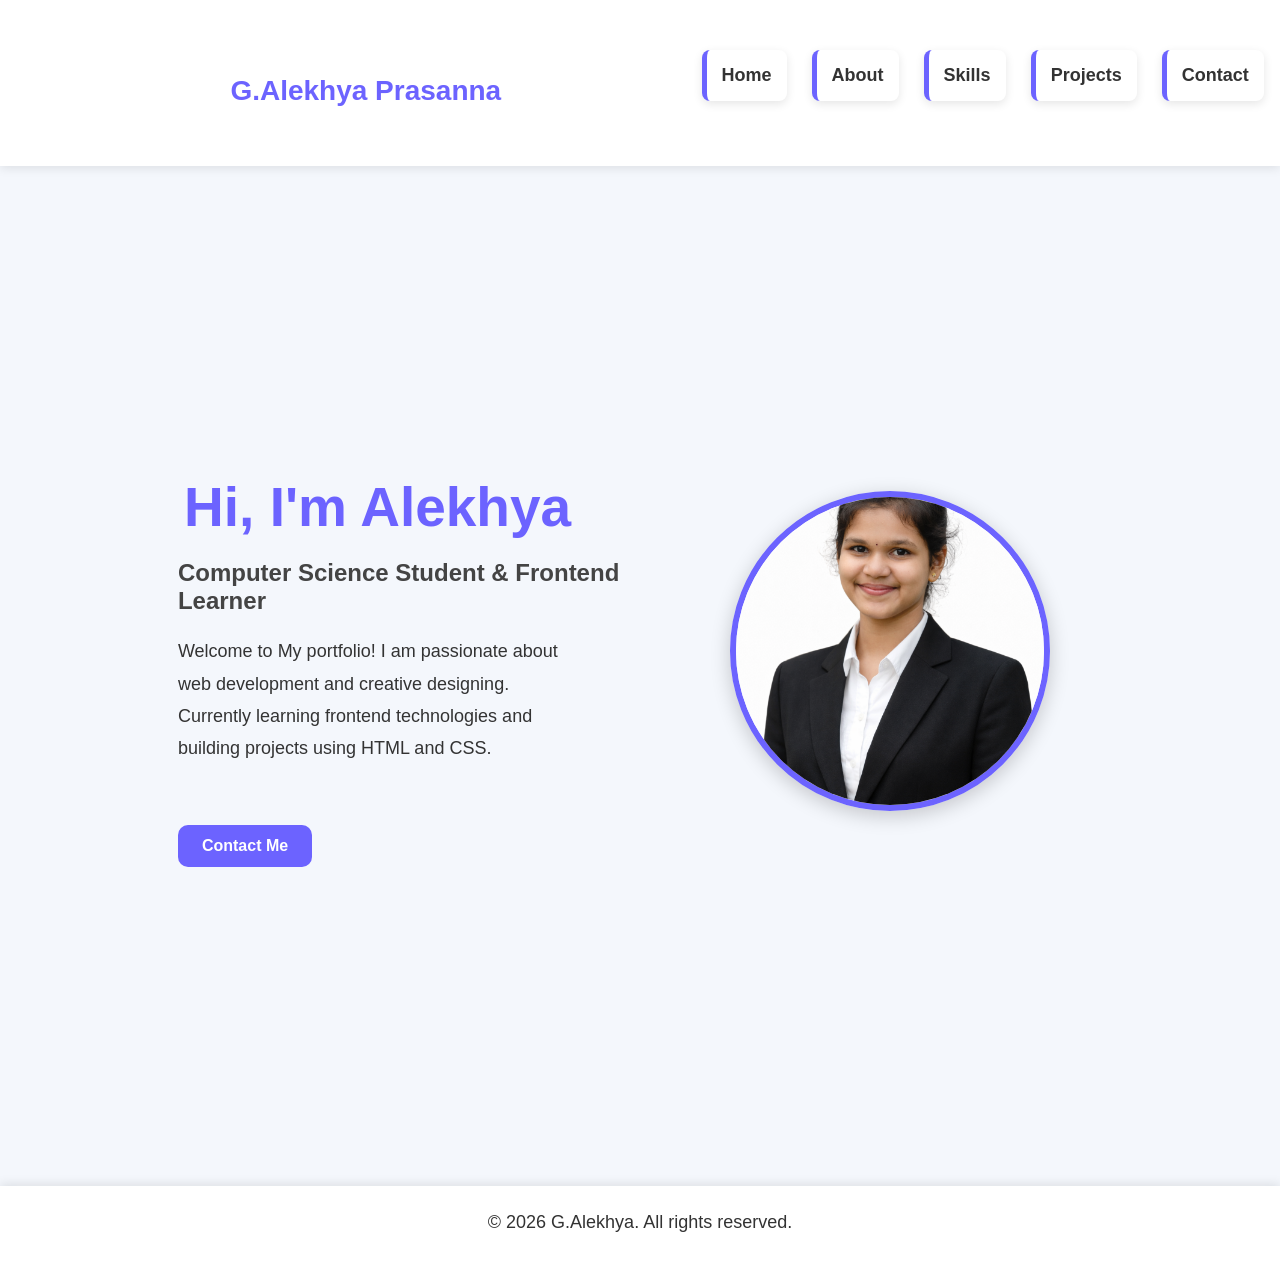
<file: index.html>
<!DOCTYPE html>
<html lang="en">

<head>
  <meta charset="UTF-8">
  <meta name="viewport" content="width=device-width, initial-scale=1.0">
  <title>My Portfolio</title>
  <link rel="stylesheet" href="style.css">
</head>

<body>
        <!-- Navigation Bar -->
    <header>
      <nav>
        <h2 class="logo">G.Alekhya Prasanna</h2>

        <ul>
          <li><a href="index.html" class="active">Home</a> </li>
          <li><a href="about.html">About</a> </li>
          <li><a href="skill.html">Skills</a></li>
          <li><a href="project.html">Projects</a></li>
          <li><a href="contact.html">Contact</a> </li>
          
        </ul>
      </nav>
    </header>
       <section class="alekhya-img">
      <div class="alekhya-text">

      <h1>Hi, I'm Alekhya</h1>

      <h3>Computer Science Student & Frontend Learner</h3>

      <p> Welcome to My portfolio!
        I am passionate about web development and creative designing.
        Currently learning frontend technologies and building projects using HTML and CSS.
      </p>

        <a href="contact.html" class="back-button">Contact Me</a>

      </div>

      <div class="alekhya-img">
        <img src="alekhya.jpg" alt="Alekhya Image" width="150">
      </div>
    </section>

    <footer>
      <p>&copy; 2026 G.Alekhya. All rights reserved.</p>
    </footer>

</body>

</html>
</file>
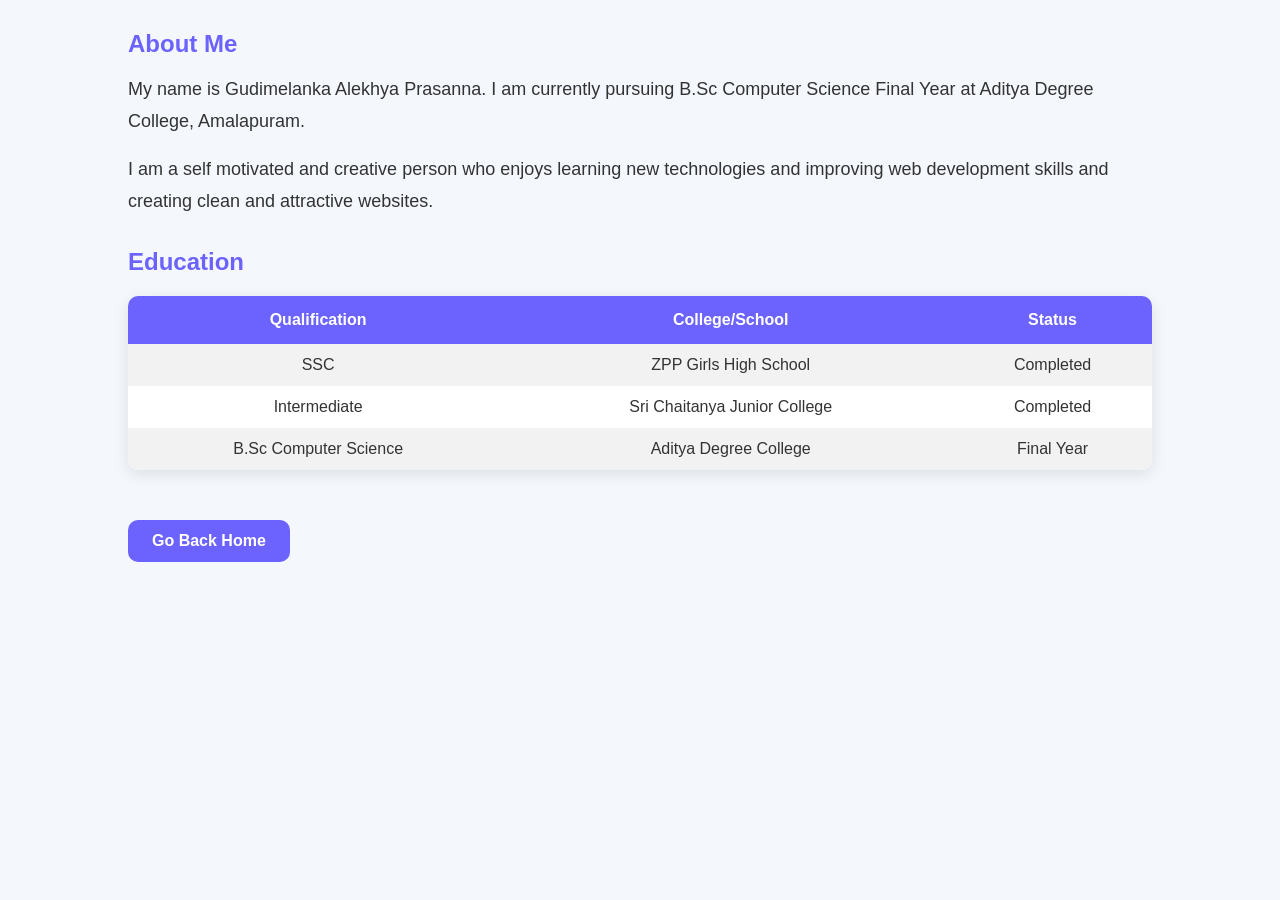
<file: about.html>
<!DOCTYPE html>
<html>

<head>
    <title>About Me</title>
    <link rel="stylesheet" href="style.css">
    
</head>

<body>

   <!-- About -->
  <section id="about" class="box">

    <h2>About Me</h2>

    <p>
      My name is Gudimelanka Alekhya Prasanna. I am currently pursuing
      B.Sc Computer Science Final Year at Aditya Degree College, Amalapuram.
    </p>

    <p>
      I am a self motivated and creative person who enjoys learning new
      technologies and improving web development skills and creating
      clean and attractive websites.
    </p>

    <h2>Education</h2>

    <table>
      <tr>
        <th>Qualification</th>
        <th>College/School</th>
        <th>Status</th>
      </tr>

      <tr>
        <td>SSC</td>
        <td>ZPP Girls High School</td>
        <td>Completed</td>
      </tr>

      <tr>
        <td>Intermediate</td>
        <td>Sri Chaitanya Junior College</td>
        <td>Completed</td>
      </tr>

      <tr>
        <td>B.Sc Computer Science</td>
        <td>Aditya Degree College</td>
        <td>Final Year</td>
      </tr>

    </table>
  </section>

     <a href="index.html" class="back-button">Go Back Home</a>

</body>
</html>
</file>
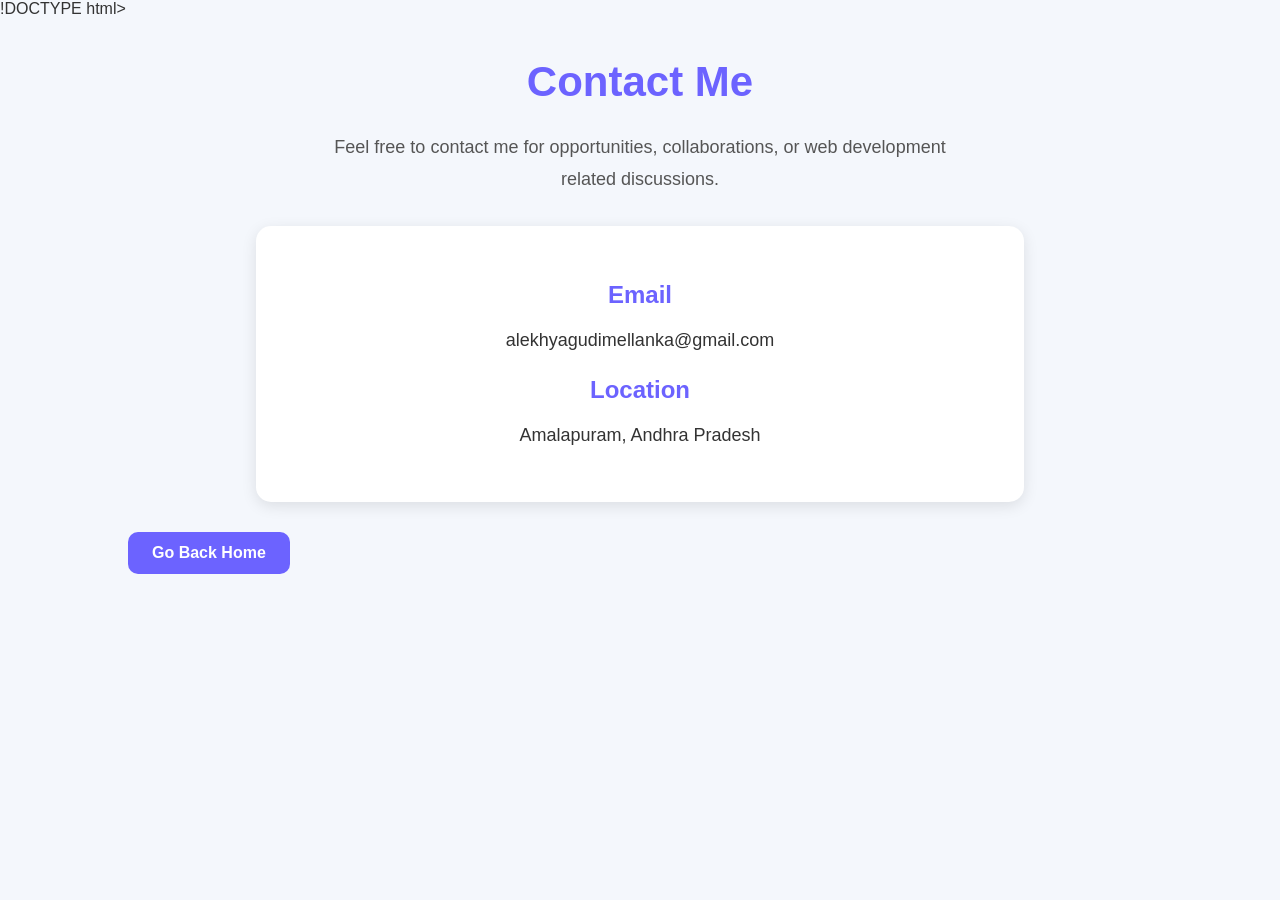
<file: contact.html>
!DOCTYPE html>
<html>

<head>
    <title>Contact Me</title>

    <link rel="stylesheet" href="style.css">
</head>

<body>

    <h1>Contact Me</h1>

    <p class="contact-text">
        Feel free to contact me for opportunities, collaborations,
        or web development related discussions.
    </p>

    <div class="contact-box">

        <h2>Email</h2>
        <p>alekhyagudimellanka@gmail.com</p>

        <h2>Location</h2>
        <p>Amalapuram, Andhra Pradesh</p>

    </div>

    <a href="index.html" class="back-button">Go Back Home</a>

</body>
</html>
</file>
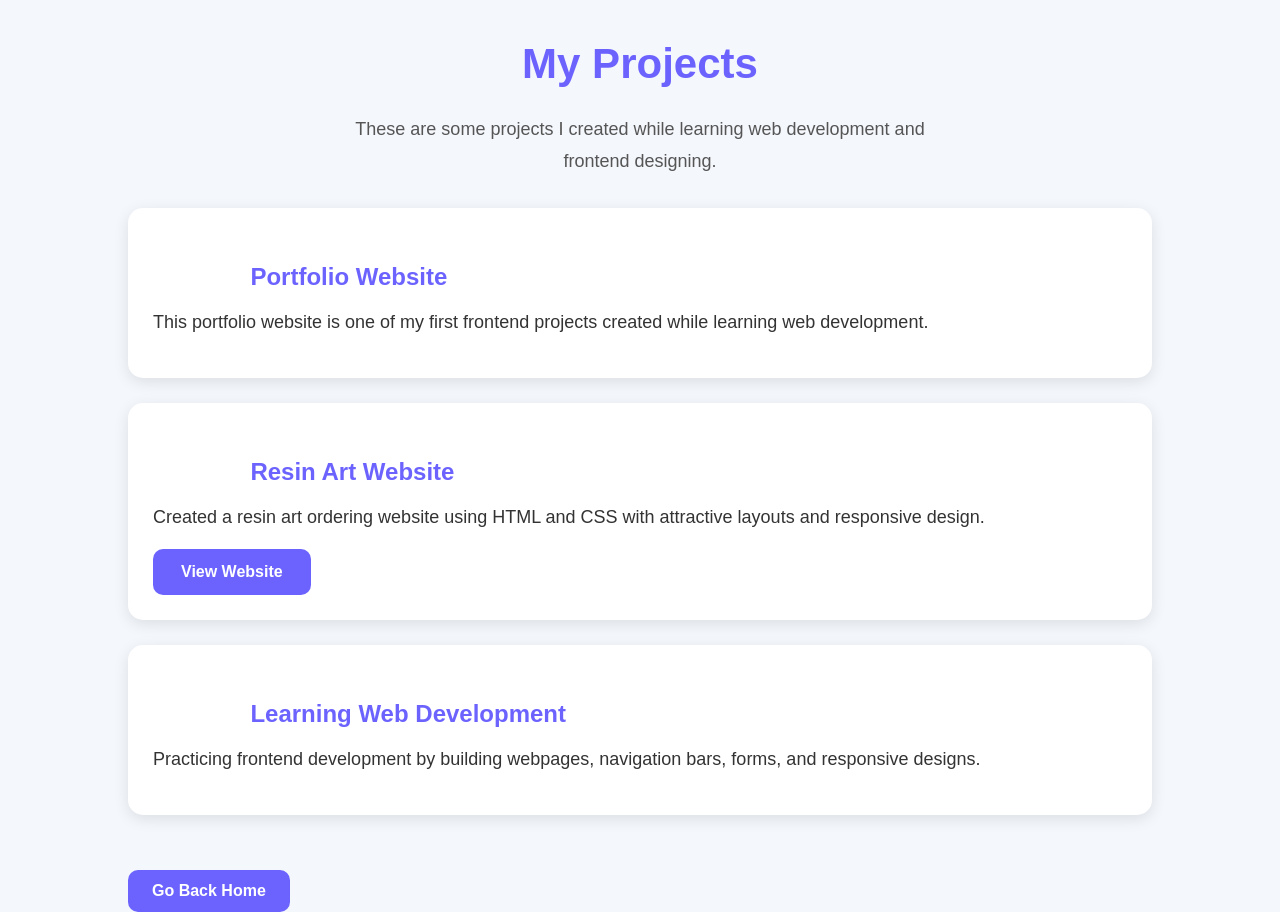
<file: project.html>
<!DOCTYPE html>
<html>

<head>
    <title>My Projects</title>

    <link rel="stylesheet" href="style.css">
</head>

<body>

    <h1>My Projects</h1>

    <p class="project-text">
        These are some projects I created while learning web development and frontend designing.
    </p>

    <!-- Project 1 -->

    <div class="project-box">

        <h2>Portfolio Website</h2>

        <p>
           This portfolio website is one of my first frontend projects
           created while learning web development.
        </p>

    </div>

    <!-- Project 2 -->

    <div class="project-box">

    <h2>Resin Art Website</h2>

    <p>
        Created a resin art ordering website using HTML and CSS
        with attractive layouts and responsive design.
    </p>

    <a href="https://alekhyagudimellanka-beep.github.io/resin-art-website/" 
    target="_blank" class="button">
        View Website
    </a>

</div>
    <!-- Project 3 -->

    <div class="project-box">

        <h2>Learning Web Development</h2>

        <p>
            Practicing frontend development by building webpages,
            navigation bars, forms, and responsive designs.
        </p>

    </div>

    <a href="index.html" class="back-button">Go Back Home</a>

</body>

</html>
</file>
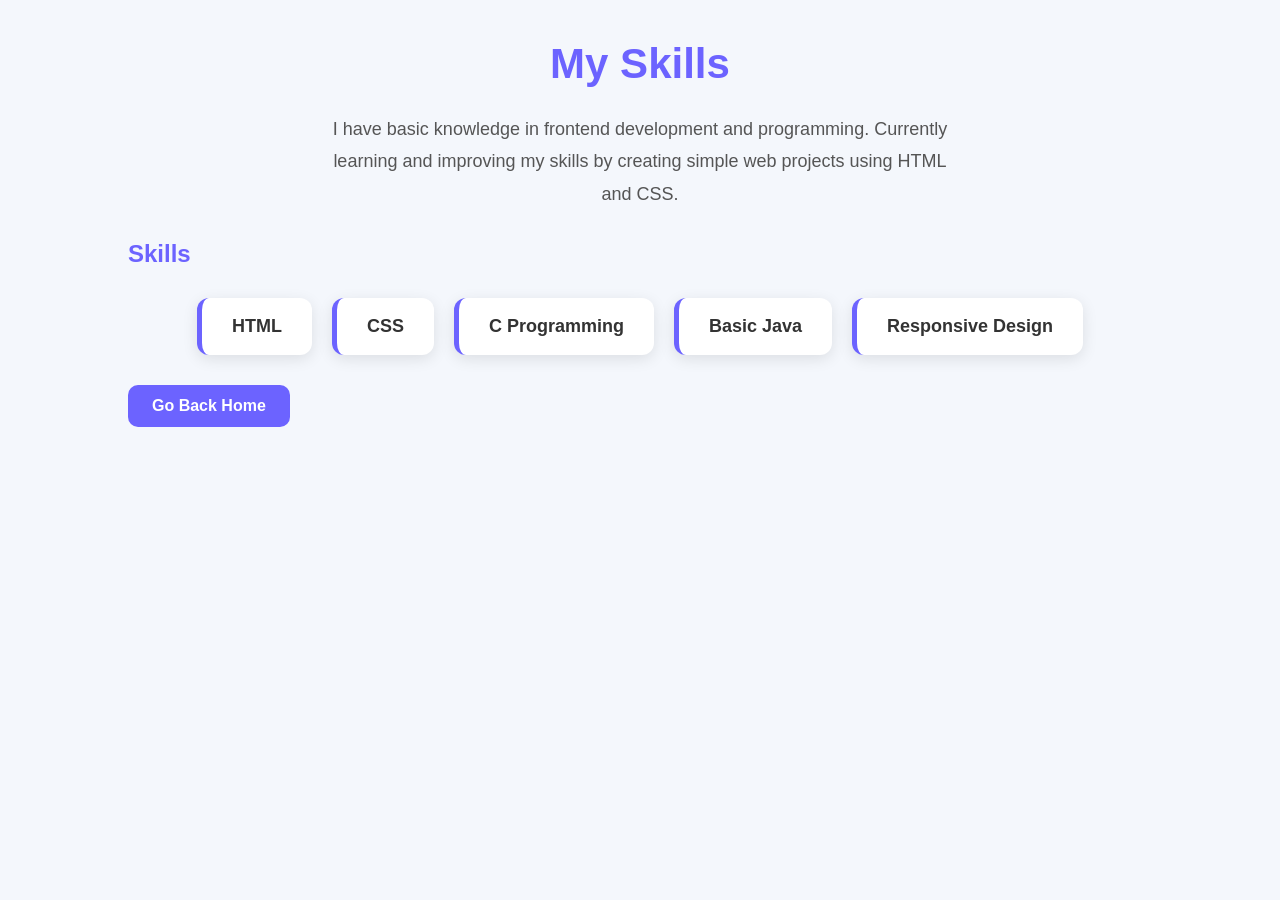
<file: skill.html>
<!DOCTYPE html>
<html>
<head>
    <title>My Skills</title>
    <link rel="stylesheet" href="style.css">
    
</head>

<body>

    <h1>My Skills</h1>

    <p class="skills-text">
    I have basic knowledge in frontend development and programming.
    Currently learning and improving my skills by creating simple web projects using HTML and CSS.
    </p>

    <h2>Skills</h2>

    <div class="skills-container">
      <div class="skill-card">HTML</div>
      <div class="skill-card">CSS</div>
      <div class="skill-card">C Programming</div>
      <div class="skill-card">Basic Java</div>
      <div class="skill-card">Responsive Design</div>
    </div>

  

    <a href="index.html" class="back-button">Go Back Home</a>

</body>
</html>
</file>
<file: style.css>
*{
    margin: 0;
    padding: 0;
    box-sizing: border-box;
    font-family: Arial, sans-serif;
}

body{
    background-color: #f4f7fc;
    color: #333;
}

/* ===== NAVBAR ===== */

header{
    background: white;
    box-shadow: 0 2px 10px rgba(0,0,0,0.1);
    position: sticky;
    top: 0;
}

nav{
    display: flex;
    justify-content: space-between;
    align-items: center;
    padding: 20px 10%;
}

.logo{
    color: #6c63ff;
    font-size: 28px;
}

nav ul{
    display: flex;
    list-style: none;
}

nav ul li{
    margin-left: 25px;
}

nav ul li a{
    text-decoration: none;
    color: #333;
    font-weight: bold;
    transition: 0.3s;
}

nav ul li a:hover{
    color: #6c63ff;
}

/* ===== HOME PAGE ===== */

.alekhya-img{
    display: flex;
    justify-content: space-between;
    align-items: center;
    padding: 80px 10%;
    min-height: 90vh;
}

.alekhya-text{
    max-width: 550px;
}

.alekhya-text h1{
    font-size: 55px;
    color: #6c63ff;
    margin-bottom: 15px;
}

.alekhya-text h3{
    font-size: 24px;
    margin-bottom: 20px;
}

.alekhya-text p{
    font-size: 18px;
    line-height: 1.8;
    margin-bottom: 30px;
}

/* ===== BUTTON ===== */

.button{
    text-decoration: none;
    background: #6c63ff;
    color: white;
    padding: 14px 28px;
    border-radius: 10px;
    display: inline-block;
    transition: 0.3s;
    font-weight: bold;
}

.button:hover{
    background: #574bdb;
    transform: scale(1.05);
}

/* ===== IMAGE ===== */

.alekhya-img img{
    width: 320px;
    height: 320px;
    border-radius: 50%;
    object-fit: cover;
    border: 6px solid #6c63ff;
    box-shadow: 0 5px 20px rgba(0,0,0,0.2);
}

/* ===== COMMON PAGES ===== */

h1{
    text-align: center;
    color: #6c63ff;
    margin-top: 40px;
    margin-bottom: 25px;
    font-size: 42px;
}

h2{
    color: #6c63ff;
    margin-top: 30px;
    margin-bottom: 15px;
    padding-left: 10%;
}

h3{
    color: #444;
    margin-top: 20px;
    padding-left: 10%;
}

p{
    font-size: 18px;
    line-height: 1.8;
    margin-bottom: 15px;
    padding: 0 10%;
}

/* ===== TABLE ===== */

table{
    width: 80%;
    margin: 20px auto;
    border-collapse: collapse;
    background: white;
    box-shadow: 0 4px 15px rgba(0,0,0,0.1);
    border-radius: 10px;
    overflow: hidden;
}

th{
    background: #6c63ff;
    color: white;
    padding: 15px;
}

td{
    padding: 12px;
    text-align: center;
}

tr:nth-child(even){
    background: #f2f2f2;
}

/* ===== SKILLS ===== */

ul{
    width: 300px;
    margin: 30px auto;
}

ul li{
    list-style: none;
    background: white;
    margin-bottom: 15px;
    padding: 15px;
    border-left: 5px solid #6c63ff;
    border-radius: 8px;
    box-shadow: 0 3px 10px rgba(0,0,0,0.1);
    font-size: 18px;
}

/* ===== PROJECTS ===== */

.project-text{
    text-align: center;
    width: 70%;
    margin: auto;
    margin-bottom: 30px;
    line-height: 1.8;
    color: #555;
}

.project-box{
    width: 80%;
    margin: 25px auto;
    background: white;
    padding: 25px;
    border-radius: 15px;
    box-shadow: 0 4px 15px rgba(0,0,0,0.1);
    transition: 0.3s;
}

.project-box:hover{
    transform: translateY(-5px);
}

.project-box h2{
    color: #6c63ff;
    margin-bottom: 15px;
}

.project-box p{
    padding: 0;
}

/* ===== GO BACK BUTTON ===== */

.back-button{
    display: inline-block;
    margin-top: 30px;
    margin-left: 10%;
    text-decoration: none;
    background: #6c63ff;
    color: white;
    padding: 12px 24px;
    border-radius: 10px;
    transition: 0.3s;
    font-weight: bold;
}

.back-button:hover{
    background: #574bdb;
    transform: scale(1.05);
}

/* ===== FOOTER ===== */

footer{
    text-align: center;
    padding: 20px;
    background: white;
    margin-top: 50px;
    box-shadow: 0 -2px 10px rgba(0,0,0,0.1);
}

/* ===== RESPONSIVE ===== */

@media(max-width:768px){

    nav{
        flex-direction: column;
    }

    nav ul{
        margin-top: 15px;
        flex-wrap: wrap;
        justify-content: center;
    }

    .alekhya-img{
        flex-direction: column;
        text-align: center;
    }

    .alekhya-text{
        margin-bottom: 40px;
    }

    .alekhya-text h1{
        font-size: 42px;
    }

    .alekhya-img img{
        width: 250px;
        height: 250px;
    }

    table{
        width: 95%;
    }

    p{
        padding: 0 5%;
    }
}

/* ===== SKILLS SECTION ===== */

.skills-container{
    display: flex;
    flex-wrap: wrap;
    gap: 20px;
    justify-content: center;
    margin-top: 30px;
}

.skill-card{
    background: white;
    padding: 18px 30px;
    border-radius: 12px;
    box-shadow: 0 4px 15px rgba(0,0,0,0.1);
    font-size: 18px;
    font-weight: bold;
    border-left: 5px solid #6c63ff;
    transition: 0.3s;
}

.skill-card:hover{
    transform: translateY(-5px);
}

.skills-text{
    text-align: center;
    font-size: 18px;
    line-height: 1.8;
    margin: 20px auto;
    width: 70%;
    color: #555;
}

/* ===== CONTACT PAGE ===== */

.contact-text{
    text-align: center;
    width: 70%;
    margin: auto;
    margin-bottom: 30px;
    line-height: 1.8;
    color: #555;
}

.contact-box{
    width: 60%;
    margin: auto;
    background: white;
    padding: 35px;
    border-radius: 15px;
    box-shadow: 0 4px 15px rgba(0,0,0,0.1);
    text-align: center;
}

.contact-box h2{
    padding-left: 0;
    margin-top: 20px;
}

.contact-box p{
    padding: 0;
}
</file>
